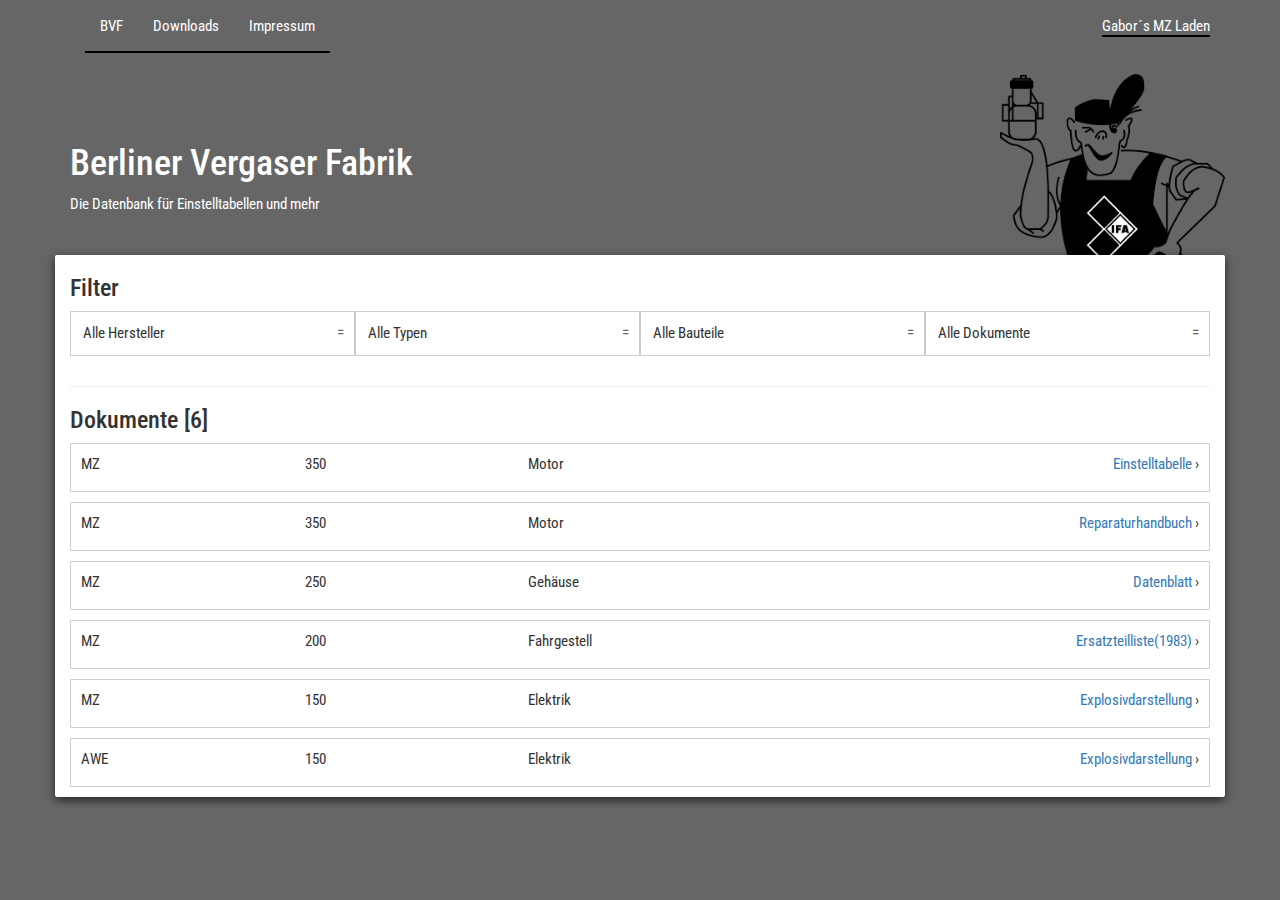
<file: index.html>
<!DOCTYPE html>
<html>
<head>
  <meta charset="UTF-8" />
  <meta http-equiv="X-UA-Compatible" content="IE=edge">
  <meta name="viewport" content="width=device-width, initial-scale=1.0">
  <meta name="author" content="Gabor Pirntke" />
  <meta name="generator" content="Thomas Bielich" />
  <meta name="description" content="" />
  <meta name="keywords" content="" />
  
  <link href="https://fonts.googleapis.com/css?family=Roboto+Condensed" rel="stylesheet">
  <link rel="stylesheet" href="https://maxcdn.bootstrapcdn.com/bootstrap/3.3.5/css/bootstrap.min.css">
  <link rel="stylesheet" type="text/css" media="screen" href="screen.css" />
  
  <title>Berliner Vergaser Fabrik</title>
  
</head>
<body>
  <nav class="navbar">
    <div class="container">
        <ul class="nav navbar-nav">
          <li><a href="index.html" title="Startseite">BVF</a></li>
          <li class="active"><a href="index.html" title="Startseite">Downloads</a></li>
          <li><a href="contact.html">Impressum</a></li>
        </ul>
        <p class="navbar-text navbar-right"> <a href="http://www.gabors-mz-laden.de" class="navbar-link">Gabor´s MZ Laden</a>
        </p>
      </div>
    </div><!-- /.container -->
  </nav><!-- /.navbar -->
  <header class="hero">
    <div class="container">
      <h1>Berliner Vergaser Fabrik</h1>
      <p>Die Datenbank für Einstelltabellen und mehr</p>
    </div>
  </header>
</div>
<section class="content container">
  <!--<ul class="breadcrumb">
    <li><a href="index.html">Downloads</a></li>
    <li><a href="index.html#MZ">Alle Hersteller</a></li>
    <li><a href="index.html#250">Alle Typen</a></li>
    <li><a href="index.html#250">Alle Bauteile</a></li>
    <li class="active">Alle Dokumente</li>
  </ul>-->
  
  <h2>Filter</h2>
  <ul class="bvf-filter row">
      <li class="col-xs-12 col-sm-6 col-md-3">
        <label for="select-manufacturer">
          <input type="text" readonly value="Alle Hersteller" name="selected-manufacturer">
          <select tabindex="1" name="select-manufacturer" onchange="GetSelectedTextValue(this)">
            <option selected value=".tablerow">Alle Hersteller</option>
            <option value=".mz">MZ</option>
            <option value=".awe">AWE</option>
        </select>
        </label>
      </li>
      <li class="col-xs-12 col-sm-6 col-md-3">
        <label for="select-type">
          <input readonly="" type="text" value="Alle Typen" name="selected-type" id="selected-type">
        <select tabindex="2" name="select-type" onchange="GetSelectedTextValue(this)">
          <option selected value="type-all">Alle Typen</option>
          <option>350</option>
          <option>250</option>
          <option>200</option>
          <option>150</option>
        </select>
        </label>
      </li>
      <li class="col-xs-12 col-sm-6 col-md-3">
        <label for="select-part">
        <input readonly="" type="text" readonly value="Alle Bauteile" name="selected-part">
        <select tabindex="3" name="select-part" onchange="GetSelectedTextValue(this)">
          <option selected value="part-all">Alle Bauteile</option>
          <option>Elektrik</option>
          <option>Fahrgestell</option>
          <option>Gehäuse</option>
          <option>Motor</option>
        </select>
        </label>
      </li>
      <li class="col-xs-12 col-sm-6 col-md-3">
        <label for="select-file">
          <input readonly="" type="text" value="Alle Dokumente" name="selected-file">
          <select tabindex="4" name="select-file" onchange="GetSelectedTextValue(this)">
            <option selected value="file-all">Alle Dokumente</option>
            <option value="file-tbl">Einstelltabelle</option>
            <option value="file-dat">Datenblatt</option>
            <option value="file-doc">Reparaturhandbuch</option>
            <option value="file-lst">Ersatzteilliste</option>
            <option value="file-exp">Explosivdarstellung</option>
          </select>
        </label>
      </li>
  </ul>
  <hr/>
  <h2>Dokumente [<span id="numberOfDocuments">000</span>]</h2>
    <ul class="bvf-files">
      <li class="tablerow" data-visible="1" data-manufacturer="MZ" data-type="350" data-part="Motor" data-file="Einstelltabelle">
        <span class="manufacturer" title="Motorradwerk Zschopau">MZ</span>
        <span class="type">350</span>
        <span class="part">Motor</span>
        <span class="file"><a href="einstelltabelle.html" target="_blank">Einstelltabelle</a></span>
      </li>
      <li class="tablerow" data-visible="1" data-manufacturer="MZ"  data-type="350" data-part="Motor" data-file="Reparaturhandbuch">
        <span class="manufacturer" title="Motorradwerk Zschopau">MZ</span>
        <span class="type">350</span>
        <span class="part">Motor</span>
        <span class="file"><a href="einstelltabelle.html" target="_blank">Reparaturhandbuch</a></span>
      </li>
      <li class="tablerow mz dat" data-visible="1" data-manufacturer="MZ"  data-type="250" data-part="Gehäuse" data-file="Datenblatt">
        <span class="manufacturer" title="Motorradwerk Zschopau">MZ</span>
        <span class="type">250</span>
        <span class="part">Gehäuse</span>
        <span class="file"><a href="einstelltabelle.html" target="_blank">Datenblatt</a></span>
      </li>
      <li class="tablerow mz lst" data-visible="1" data-manufacturer="MZ"  data-type="200" data-part="Fahrgestell" data-file="Ersatzteilliste">
        <span class="manufacturer" title="Motorradwerk Zschopau">MZ</span>
        <span class="type">200</span>
        <span class="part">Fahrgestell</span>
        <span class="file"><a href="einstelltabelle.html" target="_blank">Ersatzteilliste(1983)</a></span>
      </li>
      <li class="tablerow mz exp" data-visible="1" data-manufacturer="MZ"  data-type="150" data-part="Elektrik" data-file="Explosivdarstellung">
        <span class="manufacturer" title="Motorradwerk Zschopau">MZ</span>
        <span class="type">150</span>
        <span class="part">Elektrik</span>
        <span class="file"><a href="einstelltabelle.html" target="_blank">Explosivdarstellung</a></span>
      </li>
      <li class="tablerow awe exp" data-visible="1" data-manufacturer="AWE" data-type="150" data-part="Elektrik" data-file="Explosivdarstellung">
        <span class="manufacturer" title="Automobilwerk Eisenach">AWE</span>
        <span class="type">150</span>
        <span class="part">Elektrik</span>
        <span class="file"><a href="einstelltabelle.html" target="_blank">Explosivdarstellung</a></span>
      </li>
    </ul>
</section><!--/.container-->
  <script src="js/bvf.js"></script>
</body>
</html>
</file>
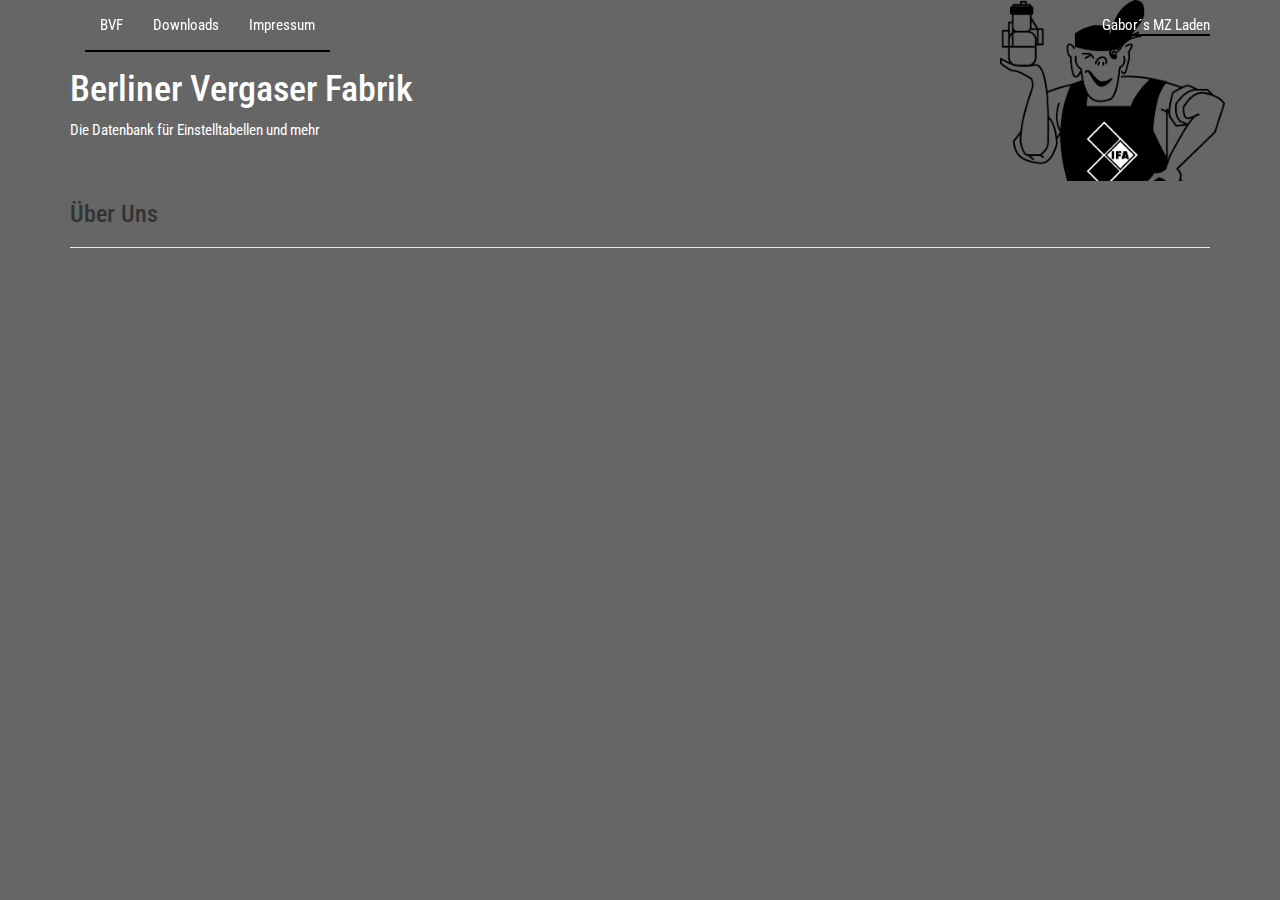
<file: about.html>
<!DOCTYPE html>
<html>
<head>
  <meta charset="UTF-8" />
  <meta http-equiv="X-UA-Compatible" content="IE=edge">
  <meta name="viewport" content="width=device-width, initial-scale=1.0">
  <meta name="author" content="Gabor Pirntke" />
  <meta name="generator" content="Thomas Bielich" />
  <meta name="description" content="" />
  <meta name="keywords" content="" />
  
  <link href="https://fonts.googleapis.com/css?family=Roboto+Condensed" rel="stylesheet">
  <link rel="stylesheet" href="https://maxcdn.bootstrapcdn.com/bootstrap/3.3.5/css/bootstrap.min.css">
  <link rel="stylesheet" type="text/css" media="screen" href="screen.css" />
  
  <title>Berliner Vergaser Fabrik</title>
  
</head>
<body>
  <nav class="navbar navbar-fixed-top">
    <div class="container">
        <ul class="nav navbar-nav">
          <li><a href="index.html" title="Startseite">BVF</a></li>
          <li class="active"><a href="index.html" title="Startseite">Downloads</a></li>
          <li><a href="contact.html">Impressum</a></li>
        </ul>
        <p class="navbar-text navbar-right"> <a href="http://www.gabors-mz-laden.de" class="navbar-link">Gabor´s MZ Laden</a>
        </p>
      </div>
    </div><!-- /.container -->
  </nav><!-- /.navbar -->
  <header class="hero">
    <div class="container">
      <h1>Berliner Vergaser Fabrik</h1>
      <p>Die Datenbank für Einstelltabellen und mehr</p>
    </div>
  </header>
</div>
<div class="container">
  <h2>Über Uns </h2>
  <hr>
</div><!--/.container-->
<script src="https://ajax.googleapis.com/ajax/libs/jquery/2.1.4/jquery.min.js"></script>
  <script src="js/bvf.js"></script>
</body>
</html>
</file>
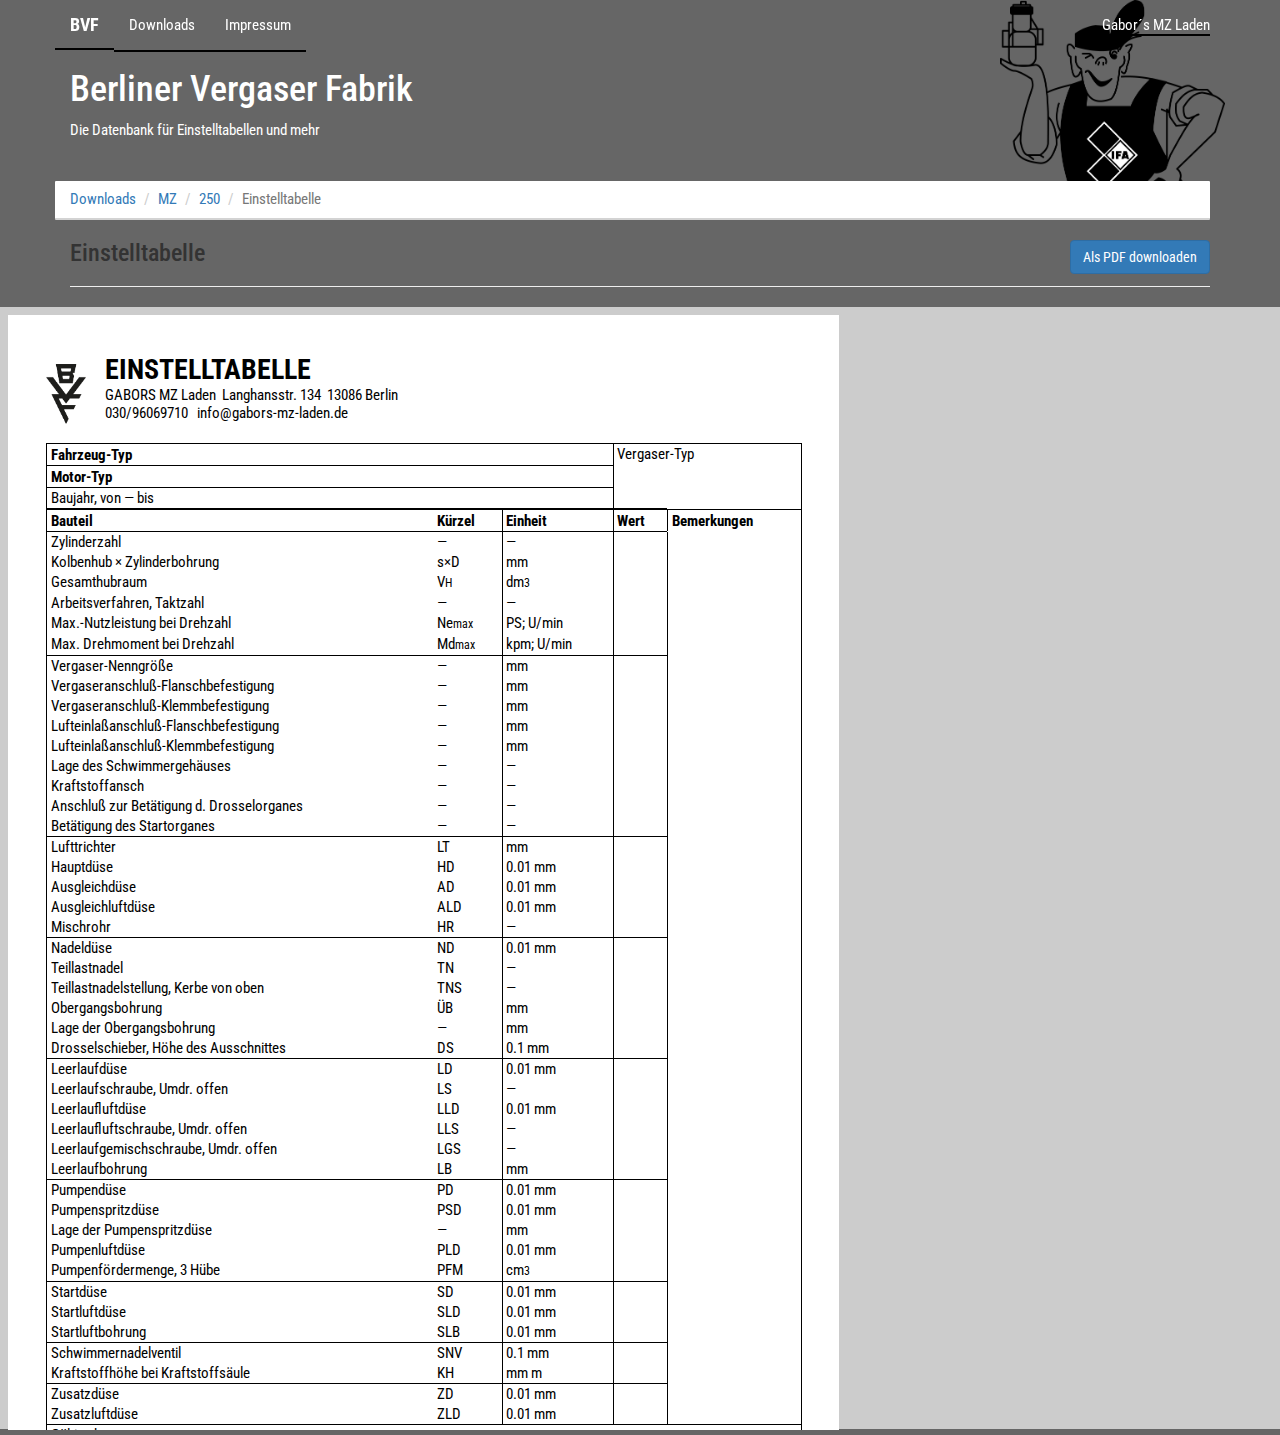
<file: download.html>
<!DOCTYPE html>
<html>
<head>
  <meta charset="UTF-8" />
  <meta http-equiv="X-UA-Compatible" content="IE=edge">
  <meta name="viewport" content="width=device-width, initial-scale=1.0">
  <meta name="author" content="Gabor Pirntke" />
  <meta name="generator" content="Thomas Bielich" />
  <meta name="description" content="" />
  <meta name="keywords" content="" />
  
  <link href="https://fonts.googleapis.com/css?family=Roboto+Condensed" rel="stylesheet">
  <link rel="stylesheet" href="https://maxcdn.bootstrapcdn.com/bootstrap/3.3.5/css/bootstrap.min.css">
  <link rel="stylesheet" type="text/css" media="screen" href="screen.css" />
  
  <title>Berliner Vergaser Fabrik</title>
  
</head>
<body>
  <nav class="navbar navbar-fixed-top">
    <div class="container">
      <div class="navbar-header">
      <button type="button" class="navbar-toggle collapsed" data-toggle="collapse" data-target="#navbar" aria-expanded="false" aria-controls="navbar">
      <span class="sr-only">Toggle navigation</span>
      <span class="icon-bar"></span>
      <span class="icon-bar"></span>
      <span class="icon-bar"></span>
      </button>
      <a class="navbar-brand" href="index.html">BVF</a>
      </div>
      <div id="navbar" class="navbar-collapse collapse">
        <ul class="nav navbar-nav">
          <li class="active"><a href="index.html">Downloads</a></li>
          <li><a href="contact.html">Impressum</a></li>
        </ul>
        <p class="navbar-text navbar-right"> <a href="gabors-mz-laden.de" class="navbar-link">Gabor´s MZ Laden</a>
        </p>
      </div>
    </div><!-- /.container -->
  </nav><!-- /.navbar -->
  <header class="hero">
    <div class="container">
      <h1>Berliner Vergaser Fabrik</h1>
      <p>Die Datenbank für Einstelltabellen und mehr</p>
    </div>
  </header>
</div>
<div class="container">
<ol class="breadcrumb">
  <li><a href="index.html">Downloads</a></li>
  <li><a href="index.html#MZ">MZ</a></li>
  <li><a href="index.html#250">250</a></li>
  <li class="active">Einstelltabelle</li>
</ol>
<h2>Einstelltabelle <a href="einstelltabelle.html" class="btn btn-primary float-right" target="_blank">Als PDF downloaden</a></h2>
<hr>
</div>
<iframe class="iframeDownload" src="einstelltabelle.html"></iframe>
  </div><!--/.container-->
</body>
</html>
</file>
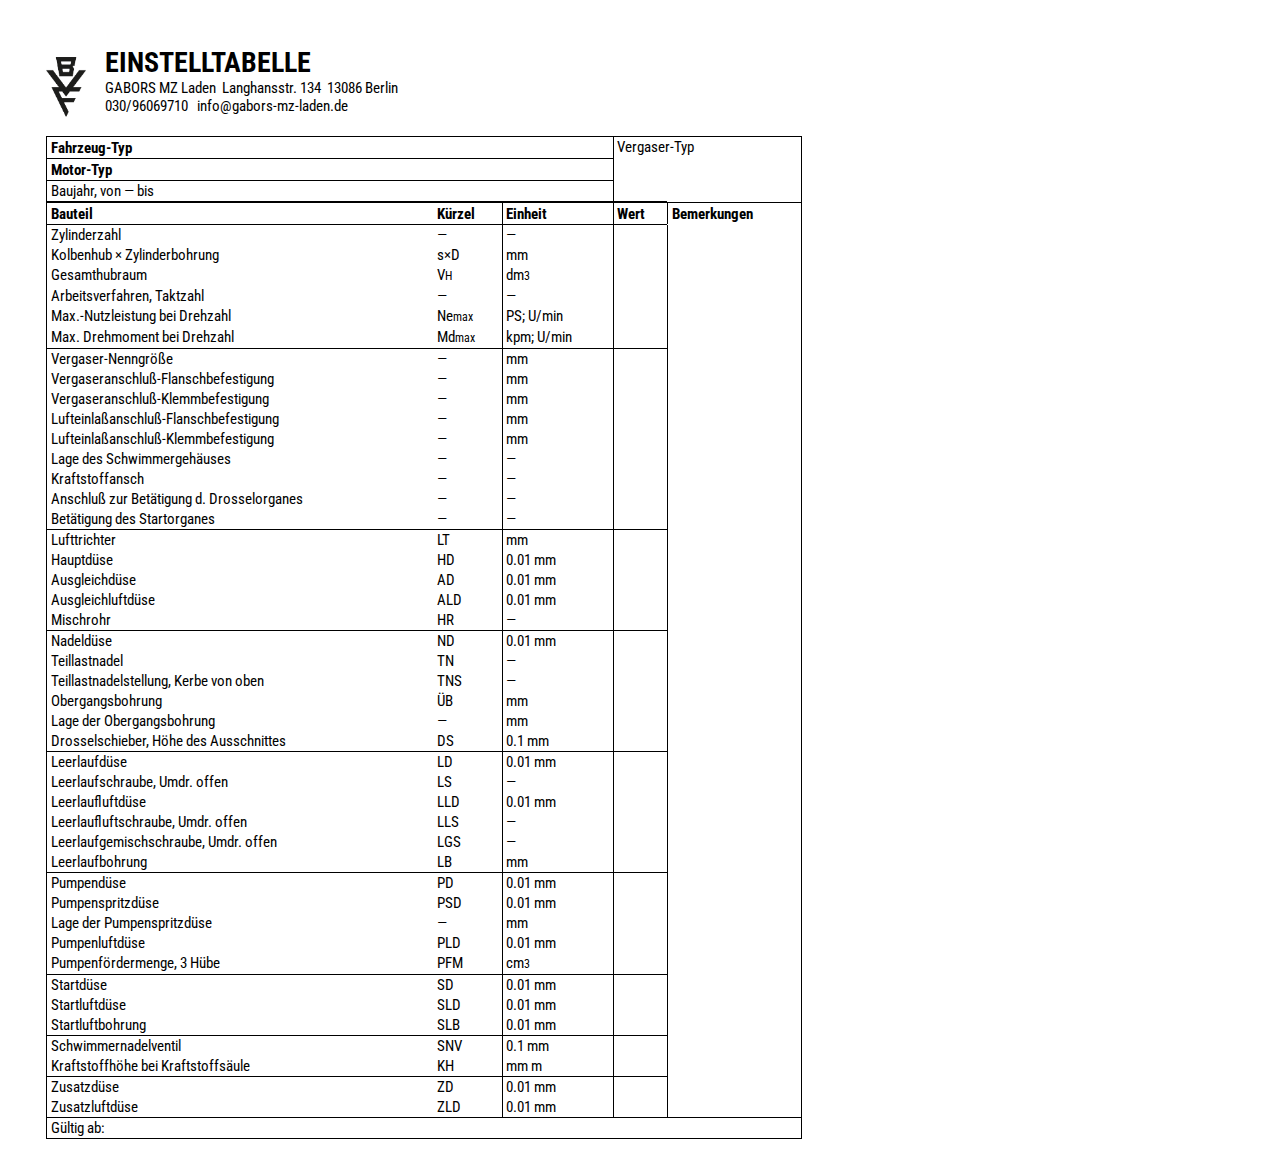
<file: einstelltabelle.html>
<!DOCTYPE html>
<html>
<head>
	<meta charset="UTF-8" />
	<meta http-equiv="X-UA-Compatible" content="IE=edge">
  <meta name="viewport" content="width=device-width, initial-scale=1.0">
	<meta name="author" content="Gabor Pirntke" />
	<meta name="generator" content="Thomas Bielich" />
	<meta name="description" content="" />
	<meta name="keywords" content="" />

  <link href="https://fonts.googleapis.com/css?family=Roboto+Condensed" rel="stylesheet">
  <link rel="stylesheet" type="text/css" media="screen" href="print.css" />
	<link rel="stylesheet" type="text/css" media="print" href="print.css" />
	<title>BVF - Einstelltabelle</title>

</head>
<body>
  <div class="document">
  <img class="bvf-logo" src="pic/bvf.png">
  <h1>Einstelltabelle</h1>
  <p>GABORS MZ Laden&nbsp;&nbsp;Langhansstr. 134&nbsp;&nbsp;13086 Berlin<br>
  <a href="tel:+493096069710">030/96069710</a>&nbsp;&nbsp;
  <a href="mailto:info@gabors-mz-laden.de">info@gabors-mz-laden.de</a>
  </p>
  <table class="table" cellpadding="0" cellspacing="0" border="0">
  <thead>
    <tr>
      <td colspan="3">
        <table cellpadding="0" cellspacing="0" border="0">
          <tr>
            <td><strong>Fahrzeug-Typ</strong></td>
          </tr>
            <tr>
              <td class="hr"><strong>Motor-Typ</strong></td>
            </tr>
            <tr>
              <td class="hr">Baujahr, von &mdash; bis</td>
            </tr>
          </table>
        </td>
        <td colspan="2" class="vr">Vergaser-Typ</td>
    </tr>
    <tr>
      <td class="hr" colspan="4"></td>
    </tr>
  </thead>
  <tbody>
  <tr>
    <th class="hr"><strong>Bauteil</strong></th>
    <th class="hr"><strong>Kürzel</strong></th>
    <th class="hr unit"><strong>Einheit</strong></th>
    <th class="hr value"><strong>Wert</strong></th>
    <th class="hr notes"><strong>Bemerkungen</strong></th>
  </tr>
  <tr>
    <td class="hr" colspan="4"></td>
  </tr>
  <tr>
    <th>Zylinderzahl</th>
    <td>&mdash;</td>
    <td class="unit">&mdash;</td>
    <td class="value"></td>
    <td class="notes" rowspan="53"></td>
  </tr>
  <tr>
    <th>Kolbenhub &times; Zylinderbohrung</th>
    <td>s&times;D</td>
    <td class="unit">mm</td>
    <td class="value"></td>
  </tr>
  <tr>
    <th>Gesamthubraum</th>
    <td>V<sub>H</sub></td>
    <td class="unit">dm<sub>3</sub></td>
    <td class="value"></td>
  </tr>
  <tr>
    <th>Arbeitsverfahren, Taktzahl</th>
    <td>&mdash;</td>
    <td class="unit">&mdash;</td>
    <td class="value"></td>
  </tr>
  <tr>
    <th>Max.-Nutzleistung bei Drehzahl</th>
    <td>Ne<sub>max</sub></td>
    <td class="unit">PS; U/min</td>
    <td class="value"></td>
  </tr>
  <tr>
    <th>Max. Drehmoment bei Drehzahl</th>
    <td>Md<sub>max</sub></td>
    <td class="unit">kpm; U/min</td>
    <td class="value"></td>
  </tr>
  <tr>
    <td class="hr" colspan="4"></td>
  </tr>
  <tr>
    <th>Vergaser-Nenngröße</th>
    <td>&mdash;</td>
    <td class="unit">mm</td>
    <td class="value"></td>
  </tr>
  <tr>
    <th>Vergaseranschluß-Flanschbefestigung</th>
    <td>&mdash;</td>
    <td class="unit">mm</td>
    <td class="value"></td>
  </tr>
  <tr>
    <th>Vergaseranschluß-Klemmbefestigung</th>
    <td>&mdash;</td>
    <td class="unit">mm</td>
    <td class="value"></td>
  </tr>
  <tr>
    <th>Lufteinlaßanschluß-Flanschbefestigung</th>
    <td>&mdash;</td>
    <td class="unit">mm</td>
    <td class="value"></td>
  </tr>
  <tr>
    <th>Lufteinlaßanschluß-Klemmbefestigung</th>
    <td>&mdash;</td>
    <td class="unit">mm</td>
    <td class="value"></td>
  </tr>
  <tr>
    <th>Lage des Schwimmergehäuses</th>
    <td>&mdash;</td>
    <td class="unit">&mdash;</td>
    <td class="value"></td>
  </tr>
  <tr>
    <th>Kraftstoffansch</th>
    <td>&mdash;</td>
    <td class="unit">&mdash;</td>
    <td class="value"></td>
  </tr>
  <tr>
    <th>Anschluß zur Betätigung d. Drosselorganes</th>
    <td>&mdash;</td>
    <td class="unit">&mdash;</td>
    <td class="value"></td>
  </tr>
  <tr>
    <th>Betätigung des Startorganes</th>
    <td>&mdash;</td>
    <td class="unit">&mdash;</td>
    <td class="value"></td>
  </tr>
  <tr>
    <td class="hr" colspan="4"></td>
  </tr>
  <tr>
    <th>Lufttrichter</th>
    <td>LT</td>
    <td class="unit">mm</td>
    <td class="value"></td>
  </tr>
  <tr>
    <th>Hauptdüse</th>
    <td>HD</td>
    <td class="unit">0.01 mm</td>
    <td class="value"></td>
  </tr>
  <tr>
    <th>Ausgleichdüse</th>
    <td>AD</td>
    <td class="unit">0.01 mm</td>
    <td class="value"></td>
  </tr>
  <tr>
    <th>Ausgleichluftdüse</th>
    <td>ALD</td>
    <td class="unit">0.01 mm</td>
    <td class="value"></td>
  </tr>
  <tr>
    <th>Mischrohr</th>
    <td>HR</td>
    <td class="unit">&mdash;</td>
    <td class="value"></td>
  </tr>
  <tr>
    <td class="hr" colspan="4"></td>
  </tr>
  <tr>
    <th>Nadeldüse</th>
    <td>ND</td>
    <td class="unit">0.01 mm</td>
    <td class="value"></td>
  </tr>
  <tr>
    <th>Teillastnadel</th>
    <td>TN</td>
    <td class="unit">&mdash;</td>
    <td class="value"></td>
  </tr>
  <tr>
    <th>Teillastnadelstellung, Kerbe von oben</th>
    <td>TNS</td>
    <td class="unit">&mdash;</td>
    <td class="value"></td>
  </tr>
  <tr>
    <th>Obergangsbohrung</th>
    <td>ÜB</td>
    <td class="unit">mm</td>
    <td class="value"></td>
  </tr>
  <tr>
    <th>Lage der Obergangsbohrung</th>
    <td>&mdash;</td>
    <td class="unit">mm</td>
    <td class="value"></td>
  </tr>
  <tr>
    <th>Drosselschieber, Höhe des Ausschnittes</th>
    <td>DS</td>
    <td class="unit">0.1 mm</td>
    <td class="value"></td>
  </tr>
  <tr>
    <td class="hr" colspan="4"></td>
  </tr>
  <tr>
    <th>Leerlaufdüse</th>
    <td>LD</td>
    <td class="unit">0.01 mm</td>
    <td class="value"></td>
  </tr>
  <tr>
    <th>Leerlaufschraube, Umdr. offen</th>
    <td>LS</td>
    <td class="unit">&mdash;</td>
    <td class="value"></td>
  </tr>
  <tr>
    <th>Leerlaufluftdüse</th>
    <td>LLD</td>
    <td class="unit">0.01 mm</td>
    <td class="value"></td>
  </tr>
  <tr>
    <th>Leerlaufluftschraube, Umdr. offen</th>
    <td>LLS</td>
    <td class="unit">&mdash;</td>
    <td class="value"></td>
  </tr>
  <tr>
    <th>Leerlaufgemischschraube, Umdr. offen</th>
    <td>LGS</td>
    <td class="unit">&mdash;</td>
    <td class="value"></td>
  </tr>
  <tr>
    <th>Leerlaufbohrung</th>
    <td>LB</td>
    <td class="unit">mm</td>
    <td class="value"></td>
  </tr>
  <tr>
    <td class="hr" colspan="4"></td>
  </tr>
  <tr>
    <th>Pumpendüse</th>
    <td>PD</td>
    <td class="unit">0.01 mm</td>
    <td class="value"></td>
  </tr>
  <tr>
    <th>Pumpenspritzdüse</th>
    <td>PSD</td>
    <td class="unit">0.01 mm</td>
    <td class="value"></td>
  </tr>
  <tr>
    <th>Lage der Pumpenspritzdüse</th>
    <td>&mdash;</td>
    <td class="unit">mm</td>
    <td class="value"></td>
  </tr>
  <tr>
    <th>Pumpenluftdüse</th>
    <td>PLD</td>
    <td class="unit">0.01 mm</td>
    <td class="value"></td>
  </tr>
  <tr>
    <th>Pumpenfördermenge, 3 Hübe</th>
    <td>PFM</td>
    <td class="unit">cm<sub>3</sub></td>
    <td class="value"></td>
  </tr>
  <tr>
    <td class="hr" colspan="4"></td>
  </tr>
  <tr>
    <th>Startdüse</th>
    <td>SD</td>
    <td class="unit">0.01 mm</td>
    <td class="value"></td>
  </tr>
  <tr>
    <th>Startluftdüse</th>
    <td>SLD</td>
    <td class="unit">0.01 mm</td>
    <td class="value"></td>
  </tr>
  <tr>
    <th>Startluftbohrung</th>
    <td>SLB</td>
    <td class="unit">0.01 mm</td>
    <td class="value"></td>
  </tr>
  <tr>
    <td class="hr" colspan="4"></td>
  </tr>
  <tr>
    <th>Schwimmernadelventil</th>
    <td>SNV</td>
    <td class="unit">0.1 mm</td>
    <td class="value"></td>
  </tr>
  <tr>
    <th>Kraftstoffhöhe bei Kraftstoffsäule</th>
    <td>KH</td>
    <td class="unit">mm m</td>
    <td class="value"></td>
  </tr>
  <tr>
    <td class="hr" colspan="4"></td>
  </tr>
  <tr>
    <th>Zusatzdüse</th>
    <td>ZD</td>
    <td class="unit">0.01 mm</td>
    <td class="value"></td>
  </tr>
  <tr>
    <th>Zusatzluftdüse</th>
    <td>ZLD</td>
    <td class="unit">0.01 mm</td>
    <td class="value"></td>
  </tr>
  </tbody>
  <tfoot>
  <tr>
    <td class="hr" colspan="5">Gültig ab:</td>
  </tr>
  </tfoot>
</table>
</body>
</div>
</html>
</file>
<file: screen.css>
body {
  font-family: 'Roboto Condensed', sans-serif;
  font-size: 11pt;
  color: #333;
  background: #666;
}
h1 {
  font-size: 36px;
}
h2 {
  font-size: 24px;
}
label {
  display: block;
  width: 100%;
}
.float-right {
  float: right;
}
.iframeDownload {
  width: 100%;
  height: 297mm;
  border: 0;
}
.navbar {
    color: black;
}

.hero {
  background: #666 /* rgb(154,118,52); Monsumgelb 1990 */;
  color: white;
}
.hero .container {
  padding-top: 50px;
  background-image: url(pic/bvf-brand.png);
  background-size: contain;
  background-repeat: no-repeat;
  background-position: top right;
}
.navbar .container {
  padding: 0 30px;
  position: relative;
}

.breadcrumb {
   margin-left: -15px;
   background: #FFF;
   border-bottom: 2px solid lightgrey;
}
.navbar a {
  color: white;
  border-bottom: 2px solid black;
}
.nav-item.active a.nav-link {
  background: black !important;
}
.nav-item:hover a.nav-link {
  background: black !important;
}
.navbar-brand {
  font-weight: bold;
  margin-left: -30px !important;
}
.breadcrumb {
  border-radius: 1px;
}
.hero .container {
  padding-top: 50px;
  padding-bottom: 30px;
}
.checkRow {
  width: 50px;
  position: relative;
}
.header {
    background: #EEE;
}
.content {
    background: #fff;
    border-radius: 2px;
    box-shadow: 0 3px 10px rgba(0,0,0,0.666);
}
footer {
  background: grey;
}


.iframeDownload {
  background: #CCC;
}
.bvf-filter {
  list-style: none;
  display: block;
  padding: 0;
  margin: 0;
}
.bvf-filter li {
  border: 1px solid #CCC;
  margin-bottom: 10px;
  padding: 10px;
}
.bvf-filter li input {
  border: 0;
  display: block;
}
.bvf-filter li label {
  display: block;
  font-weight: normal;
  margin: 0;
  position: relative;
}
.bvf-filter li label:after {
  position: absolute;
  content: "=";
  right: 0;
  top: 0;
  color: #666;
}
.bvf-filter li label select {
   display: block;
   position: absolute;
   z-index: 2;
   opacity: 0;
   top: 0;
   left: 0;
   width: 100%;
   height: 40px;
   overflow: hidden;
   cursor: pointer;
}

.bvf-files {
  list-style: none;
  padding: 0;
  margin: 0;
}

.bvf-files .tablerow {
  padding: 0 10px;
  margin-bottom: 10px;
  border: 1px solid #ccc;
  border-radius: 1px;
  display: block;
}

.bvf-files .tablerow[data-visible="1"] {
  opacity: 1;
  display: block;
}

.bvf-files .tablerow[data-visible="0"] {
  opacity: 0;
  display: none;
}

.bvf-files .tablerow span {
  text-align: left;
  margin: 0;
  display: inline-block;
  width: 20%;
  float: left;
  padding: 10px 0;

}
.bvf-files .tablerow span.file {
  text-align: right;
  float: none;
  white-space: nowrap;
  text-overflow: ellipsis;
  overflow: hidden;
  width: 40%;
}
.bvf-files .tablerow span.file:after {
  content: " ›";
}
@media screen and (max-width : 480px) {
  .bvf-files .tablerow span {
    width: 33%;
  }
  .bvf-files .tablerow span.file {
      display: block;
      width: 100%;
      clear: left;
      text-align: center;
  }
}
</file>
<file: print.css>
@page {
  size: A4 landscape;
}

.document {
  background: white;  
  font-family: 'Roboto Condensed', sans-serif;
  font-size: 11pt;
  width: 200mm;
  height: 287mm;
  padding: 10mm;
}
.bvf-logo {
  width: 40px;
  float: left;
  margin: 3mm 5mm 5mm 0;
}
h1 {
  font-size: 21pt;
  margin: 0;
  padding: 0;
  text-transform: uppercase;
}
a {
  color: black;
  text-decoration: none;
}
p 
{
  font-size: 11pt;
  margin: 0 0 5mm 0;
  padding: 0;
}

table {
  margin: 0;
  padding: 0;
  width: 100%;
}
.table, figure {
  page-break-inside: avoid;
  border: 0.5mm solid #000;
}
.table * {
  margin: 0;
  vertical-align: text-top;
}
.table thead table tr td,
.table thead tr td.vr,
.table tbody tr td,
.table tbody tr th,
.table tfoot tr td {
  padding: 0 1mm;
  line-height: 15pt;
}
.table tr th {
  font-weight: normal;
  text-align: left;
}
.hr {
 border-top: 0.25mm solid #000;
}
.vr {
 border-left: 0.25mm solid #000;
}
.unit,
.value,
.notes {
  border-left: 0.25mm solid #000;
}
.unit {
  text-align: left;
}
/*.value:after {
  content: "XXX";
  color: #EEE;
}
.notes:after {
  content: "...";
  color: #EEE;
}*/
</file>
